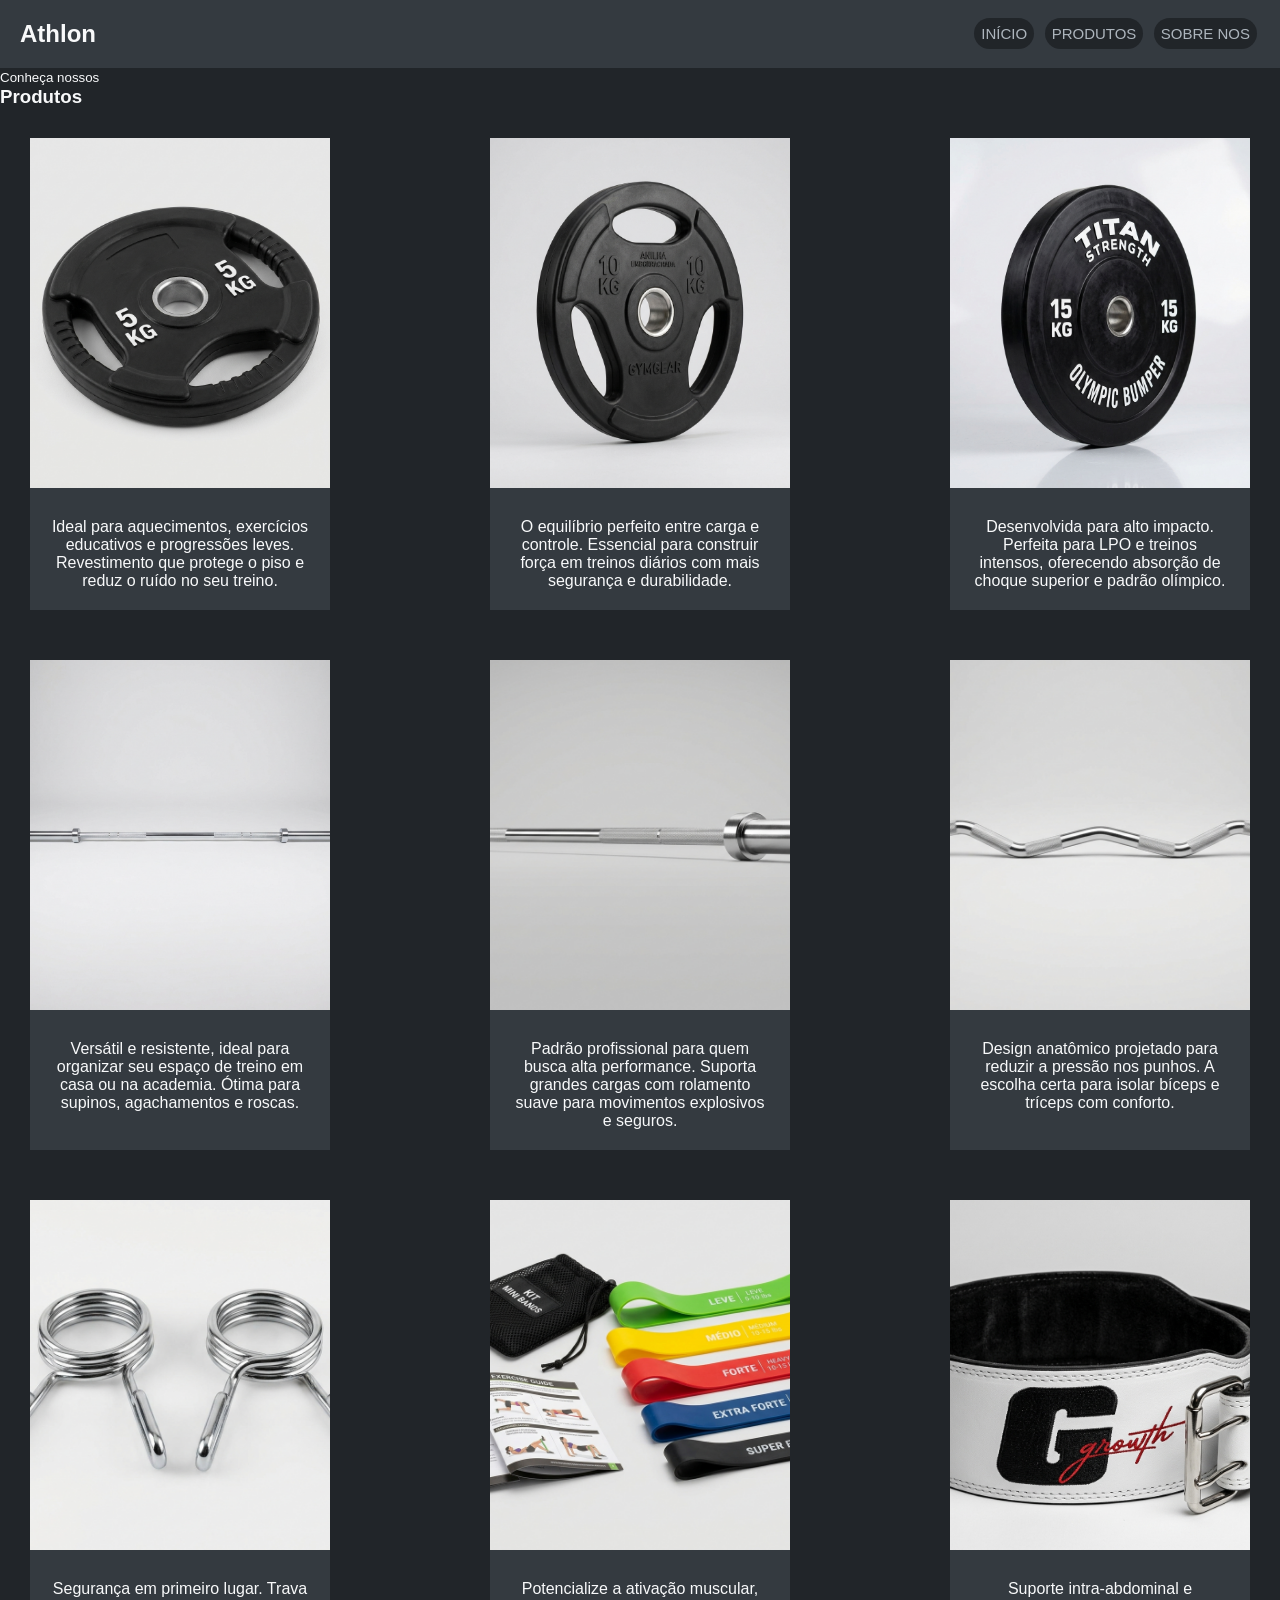
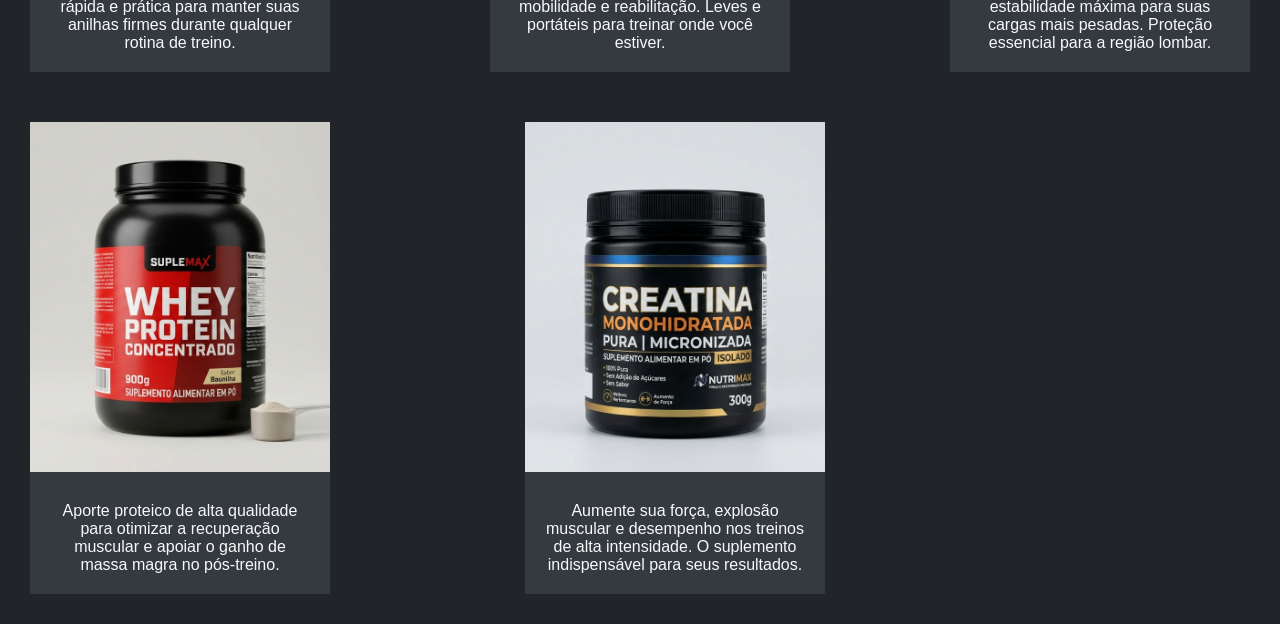
<file: pages/produtos.html>
<!DOCTYPE html>
<html lang="en">

<head>
    <meta charset="UTF-8">
    <link rel="stylesheet" href="../css/produtos.css">
    <title>Athlon Produtos</title>
</head>

<body>
    <header>
        <section id="header-esquerda">
            <h1>Athlon</h1>
        </section>
        <section id="header-direita">
            <a href="">início</a>
            <a href="">produtos</a>
            <a href="pages/sobre-nos.html">sobre nos</a>
        </section>
    </header>
    <main>
        <section id="galeria">
            <article>
                <p><small class="maior">Conheça nossos</small></p>
                <h1>Produtos</h1>

            </article>
            <section class="galeria">
                <article class="personagens">
                    <img src="../assets/img/anilha-5kg.jpg" alt="" class="imagem">
                    <p>Ideal para aquecimentos, exercícios educativos e progressões leves. Revestimento que protege o
                        piso e reduz o ruído no seu treino.</p>
                </article>

                <article class="personagens">
                    <img src="../assets/img/anilha-10kg.jpg" alt="" class="imagem">
                    <p>O equilíbrio perfeito entre carga e controle. Essencial para construir força em treinos diários
                        com mais segurança e durabilidade.</p>
                </article>

                <article class="personagens">
                    <img src="../assets/img/anilha-15kg.jpg" alt="" class="imagem">
                    <p>Desenvolvida para alto impacto. Perfeita para LPO e treinos intensos, oferecendo absorção de
                        choque superior e padrão olímpico.</p>
                </article>
            </section>

            <section class="galeria">
                <article class="personagens">
                    <img src="../assets/img/barra-1,80m.jpg" alt="" class="imagem">
                    <p>Versátil e resistente, ideal para organizar seu espaço de treino em casa ou na academia. Ótima
                        para supinos, agachamentos e roscas.</p>
                </article>

                <article class="personagens">
                    <img src="../assets/img/barra-2,20m.jpg" alt="" class="imagem">
                    <p>Padrão profissional para quem busca alta performance. Suporta grandes cargas com rolamento suave
                        para movimentos explosivos e seguros.</p>
                </article>

                <article class="personagens">
                    <img src="../assets/img/barra-w.jpg" alt="" class="imagem">
                    <p>Design anatômico projetado para reduzir a pressão nos punhos. A escolha certa para isolar bíceps
                        e tríceps com conforto.</p>
                </article>
            </section>

            <section class="galeria">
                <article class="personagens">
                    <img src="../assets/img/presilha-mola.jpg" alt="" class="imagem">
                    <p>Segurança em primeiro lugar. Trava rápida e prática para manter suas anilhas firmes durante
                        qualquer rotina de treino.</p>
                </article>

                <article class="personagens">
                    <img src="../assets/img/elasticos.jpg" alt="" class="imagem">
                    <p>Potencialize a ativação muscular, mobilidade e reabilitação. Leves e portáteis para treinar onde
                        você estiver.</p>
                </article>

                <article class="personagens">
                    <img src="../assets/img/cinturao.jpg" alt="" class="imagem">
                    <p>Suporte intra-abdominal e estabilidade máxima para suas cargas mais pesadas. Proteção essencial
                        para a região lombar.</p>
                </article>
            </section>

            <section id="ultimo">
                <article class="personagens">
                    <img src="../assets/img/whey.jpg" alt="" class="imagem">
                    <p>Aporte proteico de alta qualidade para otimizar a recuperação muscular e apoiar o ganho de massa
                        magra no pós-treino.</p>
                </article>

                <article class="personagens">
                    <img src="../assets/img/creatina.jpg" alt="" class="imagem">
                    <p>Aumente sua força, explosão muscular e desempenho nos treinos de alta intensidade. O suplemento
                        indispensável para seus resultados. </p>
                </article>
            </section>
    </main>
</body>

</html>
</file>
<file: css/produtos.css>
* {
    margin: 0;
    padding: 0;
    box-sizing: border-box;
}
body {
    background-color: #212529;
    color: #F8F9FA;
    font-family: 'Inter', -apple-system, BlinkMacSystemFont, 'Segoe UI', Roboto, sans-serif;
}
header {
    display: flex;
    justify-content: space-between;
    align-items: center;
    padding: 20px;
    background-color: #343A40;
}
#header-direita a {
    text-decoration: none;
    margin: 3px;
    font-size: 15px;
    color: #ADB5BD;
    background-color: #212529;
    padding: 7px;
    border-radius: 20px;
    text-transform: uppercase;
}
#header-esquerda {
    color: #F8F9FA;
}
.galeria {
    display: flex;
    justify-content: space-between;
    gap: 15px;
    margin-bottom: 15px;
}
.galeria {
    margin: 10px;
    padding: 20px;
}
.personagens {
    background-color: #343A40;
    width: 300px;
    text-align: center;
}
.personagens p{
    margin: 20px;
}
.personagens img {
    width: 100%;
    height: 350px;
    display: block;
    object-fit: cover;
    margin-bottom: 30px;
}
#ultimo {
    display: flex;
    justify-content: space-between;
    gap: 15px;
    margin-bottom: 15px;
    justify-content: flex-start;
    gap: 195px;
}
#ultimo {
    margin: 10px;
    padding: 20px;
}
</file>
